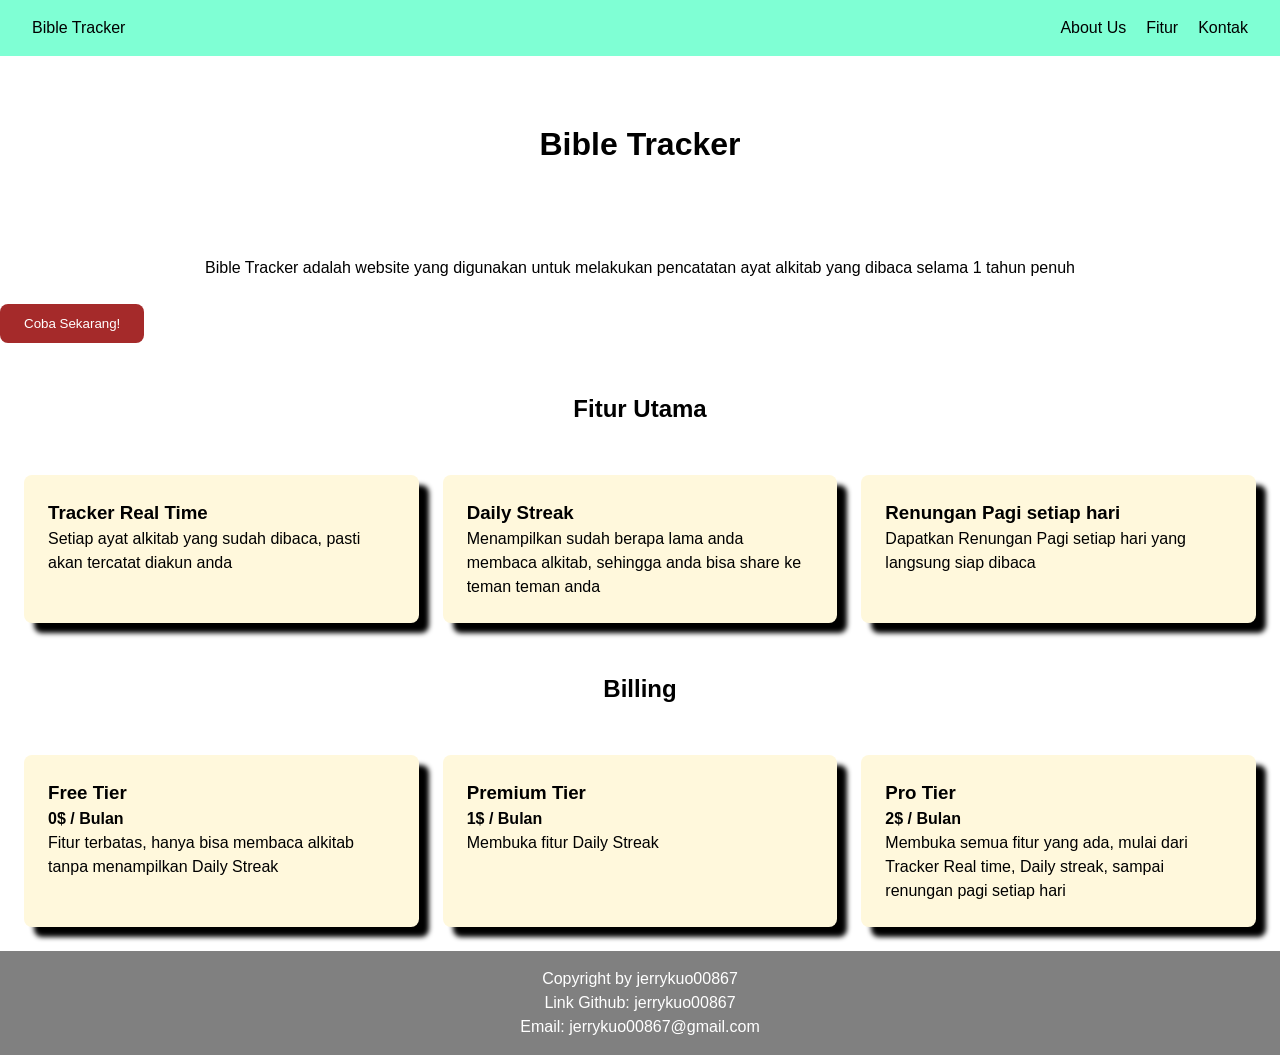
<file: hari-02-css-dasar/index.html>
<!DOCTYPE html>
<html lang="en">
<head>
    <meta charset="UTF-8">
    <meta name="viewport" content="width=device-width, initial-scale=1.0">
    <title>Bible Tracker</title>
    <link rel="stylesheet" href="style.css">
</head>
<body>
    <header>
        <p class="logo">Bible Tracker</p>
        <nav class="nav-bar">
            <ul>
                <li>About Us</li>
                <li>Fitur</li>
                <li>Kontak</li>
            </ul>
        </nav>
    </header>

    <main>
        <h1>Bible Tracker</h1>
        <p class="deskripsi">Bible Tracker adalah website yang digunakan untuk melakukan pencatatan ayat alkitab yang dibaca selama 1 tahun penuh</p>
        <button class="button-cta">Coba Sekarang!</button>

        <h2>Fitur Utama</h2>

        <div class="fitur-container">
            <section>
                <h3>Tracker Real Time</h3>
                <p>Setiap ayat alkitab yang sudah dibaca, pasti akan tercatat diakun anda</p>
            </section>

            <section>
                <h3>Daily Streak</h3>
                <p>Menampilkan sudah berapa lama anda membaca alkitab, sehingga anda bisa share ke teman teman anda</p>
            </section>

            <section>
                <h3>Renungan Pagi setiap hari</h3>
                <p>Dapatkan Renungan Pagi setiap hari yang langsung siap dibaca</p>
            </section>
        </div>
        
        <h2>Billing</h2>

        <div class="billing-container">
            <section>
                <h3>Free Tier</h3>
                <h4>0$ / Bulan</h4>
                <p>Fitur terbatas, hanya bisa membaca alkitab tanpa menampilkan Daily Streak</p>
            </section>

            <section>
                <h3>Premium Tier</h3>
                <h4>1$ / Bulan</h4>
                <p>Membuka fitur Daily Streak</p>
            </section>

            <section>
                <h3>Pro Tier</h3>
                <h4>2$ / Bulan</h4>
                <p>Membuka semua fitur yang ada, mulai dari Tracker Real time, Daily streak, sampai renungan pagi setiap hari</p>
            </section>
        </div>
    </main>

    <footer>
        <p>Copyright by jerrykuo00867</p>
        <p>Link Github: <a class="link" href="https://github.com/jerrykuo00867" target="_blank">jerrykuo00867</a></p>
        <p>Email: <a class="link" href="mailto:jerrykuo00867@gmail.com">jerrykuo00867@gmail.com</a></p>
    </footer>
</body>
</html>
</file>
<file: hari-02-css-dasar/style.css>
* {
    margin: 0;
    padding: 0;
}

body {
    font-family: 'Gill Sans', 'Gill Sans MT', Calibri, 'Trebuchet MS', sans-serif;
    line-height: 1.5;
}

header {
    display: flex;
    justify-content: space-between;
    align-items: center;
    padding: 16px 32px;
    background-color: aquamarine;
}

nav ul {
    list-style: none;
    display: flex;
    gap: 20px;
}

main h1 {
    text-align: center;
    padding: 64px 0px;
}

main .deskripsi {
    text-align: center;
    padding: 24px 0px
}

.button-cta {
    padding: 12px 24px;
    background-color: brown;
    color: white;
    border: none;
    border-radius: 8px;
    cursor: pointer;
}

.fitur-container, .billing-container {
    display: flex;
    gap: 24px;
    justify-content: center;
    margin: 24px;
}

section {
    padding: 24px;
    box-shadow: 10px 10px 5px black;
    border-radius: 8px;
    background-color: cornsilk;
    flex: 1;
}

main h2 {
    text-align: center;
    margin: 48px 0px;
}

footer {
    background-color: grey;
    color: white;
    text-align: center;
    padding: 16px 4px;
}

footer .link {
    
    color: white;
    text-decoration: none;
}

footer .link:hover {
    color:blue
}

@media (max-width: 600px) {
    header {
        flex-direction: column;
    }

    .fitur-container, .billing-container {
        flex-direction: column;
    }
}
</file>
